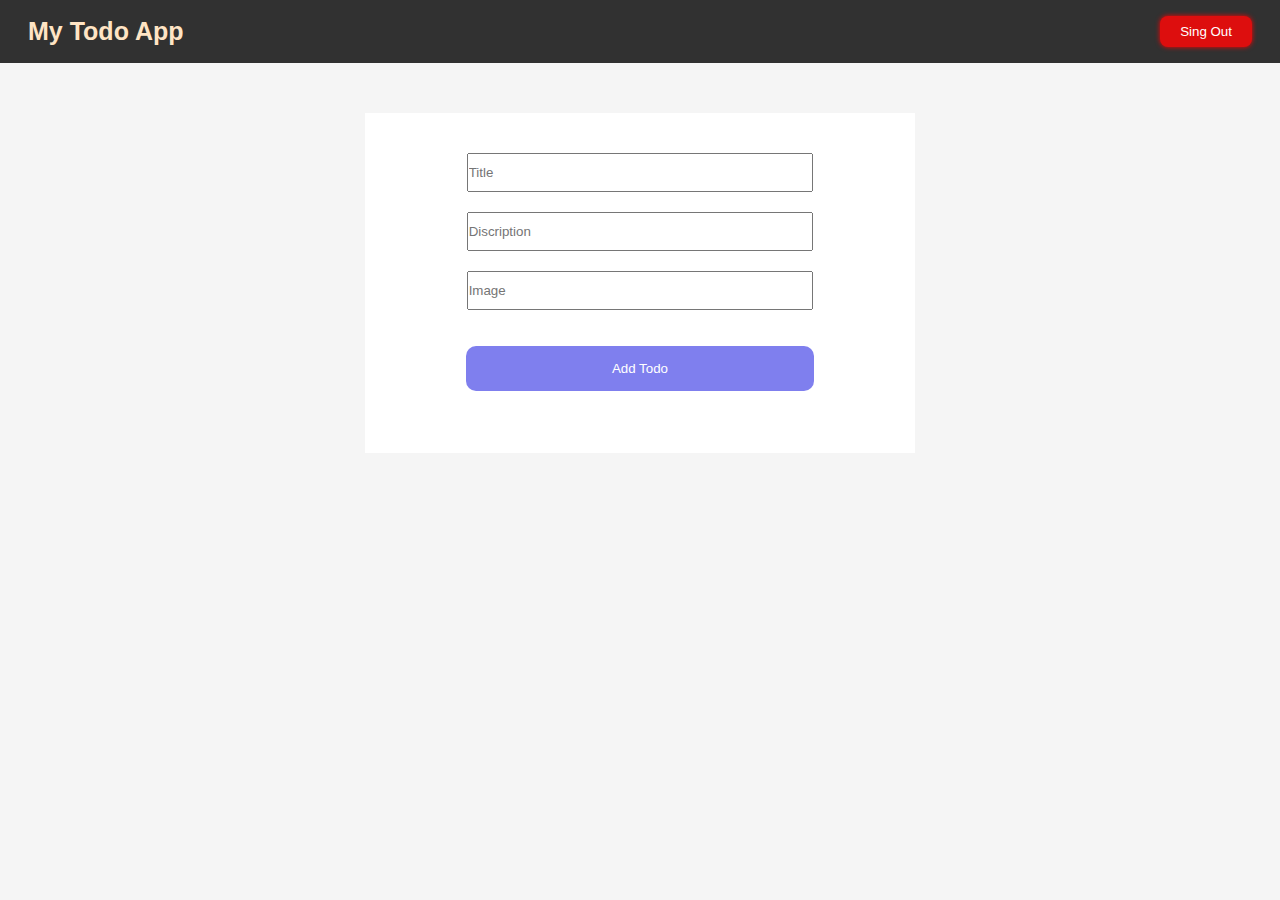
<file: index.html>
<!DOCTYPE html>
<html lang="en">
<head>
  <meta charset="UTF-8">
  <meta http-equiv="X-UA-Compatible" content="IE=edge">
  <meta name="viewport" content="width=device-width, initial-scale=1.0">
  <title>Document</title>
  <link rel="stylesheet" href="css/style.css">
</head>

<body>

  <header>
    <div class="container">
     <div class="navbar">
       <h1>My Todo App</h1>

       <button class="singOut">Sing Out</button>
     </div>
    </div>
  </header>

  <main>
    <div class="container">
     <div class="center">
       <div class="card">
         <form>

          <div>
            <input 
             type="text"
             placeholder="Title"
             class="title"
            >
          </div>

          <div>
            <input 
             type="text"
             placeholder="Discription"
             class="discription"
            >
          </div>

          <div>
            <input 
             type="text"
             placeholder="Image"
             class="image"
            >
          </div>
           <p class="error">
            
           </p>
          <div>
            <button class="addTodo">Add Todo</button>
          </div>

         </form>
       </div>
     </div>
    </div>

    <div class="container">
      <div class="row">

      </div>
    </div>
  </main>
 



  <footer>

  </footer>
  <script src="js/script.js"></script>
</body>
</html>
</file>
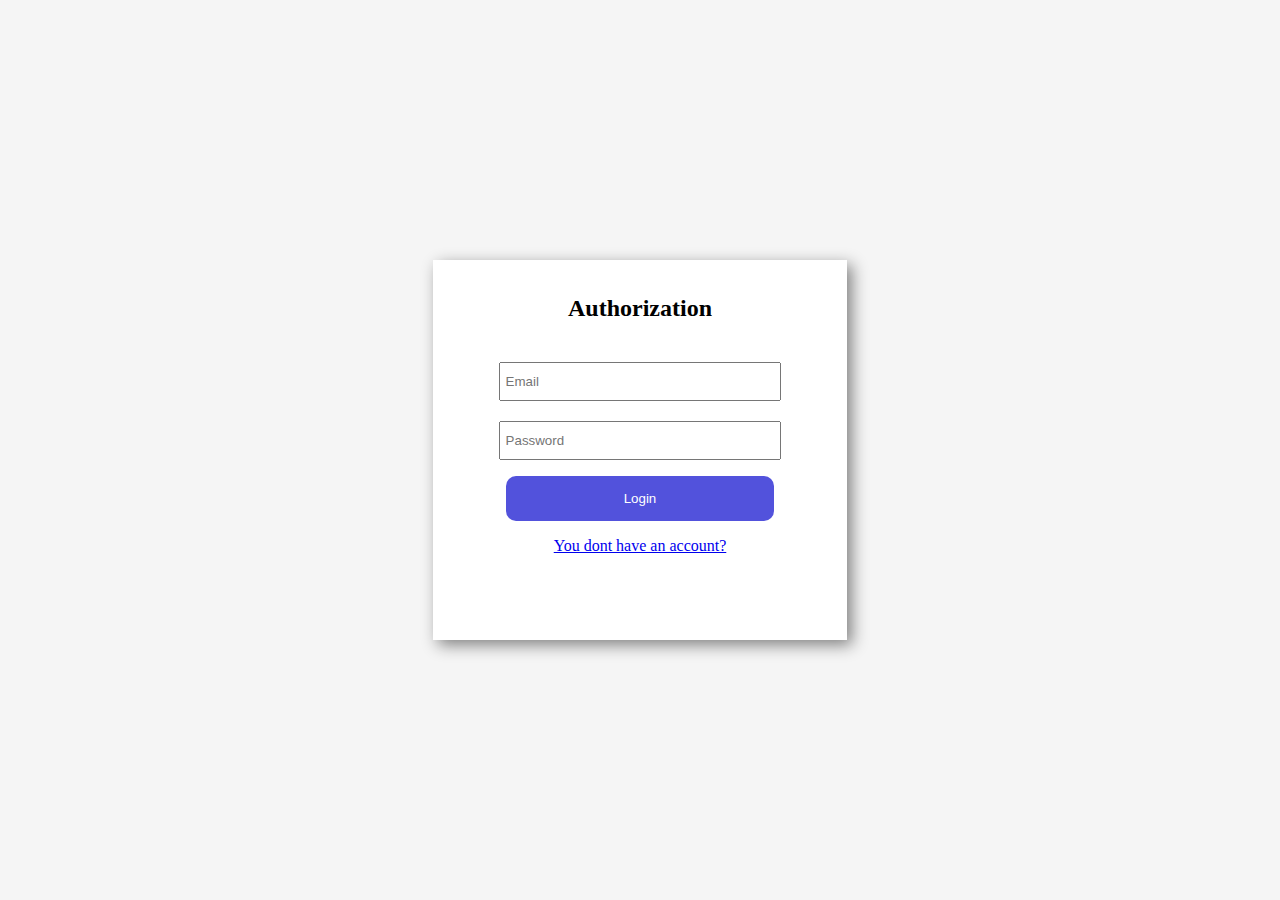
<file: auth.html>
<!DOCTYPE html>
<html lang="en">
  <head>
    <meta charset="UTF-8" />
    <meta http-equiv="X-UA-Compatible" content="IE=edge" />
    <meta name="viewport" content="width=device-width, initial-scale=1.0" />
    <title>Auth</title>
    <link rel="stylesheet" href="css/register.css" />
  </head>
  <body>
    <div class="container">
      <div class="card">
        <h2>Authorization</h2>
        <form>
          <div>
            <input 
            type="email" 
            placeholder="Email" 
            class="email" />
          </div>
          <div>
            <input 
            placeholder="Password" 
            type="password" 
            class="password" />
          </div>
          <p class="error"></p>
          <div>
            <button class="submitBtn">Login</button>
          </div>

          <p>
            <a href="./register.html">
              You dont have an account?
            </a>
          </p>

        </form>
      </div>
    </div>

    <script src="js/auth.js"></script>
  </body>
</html>
</file>
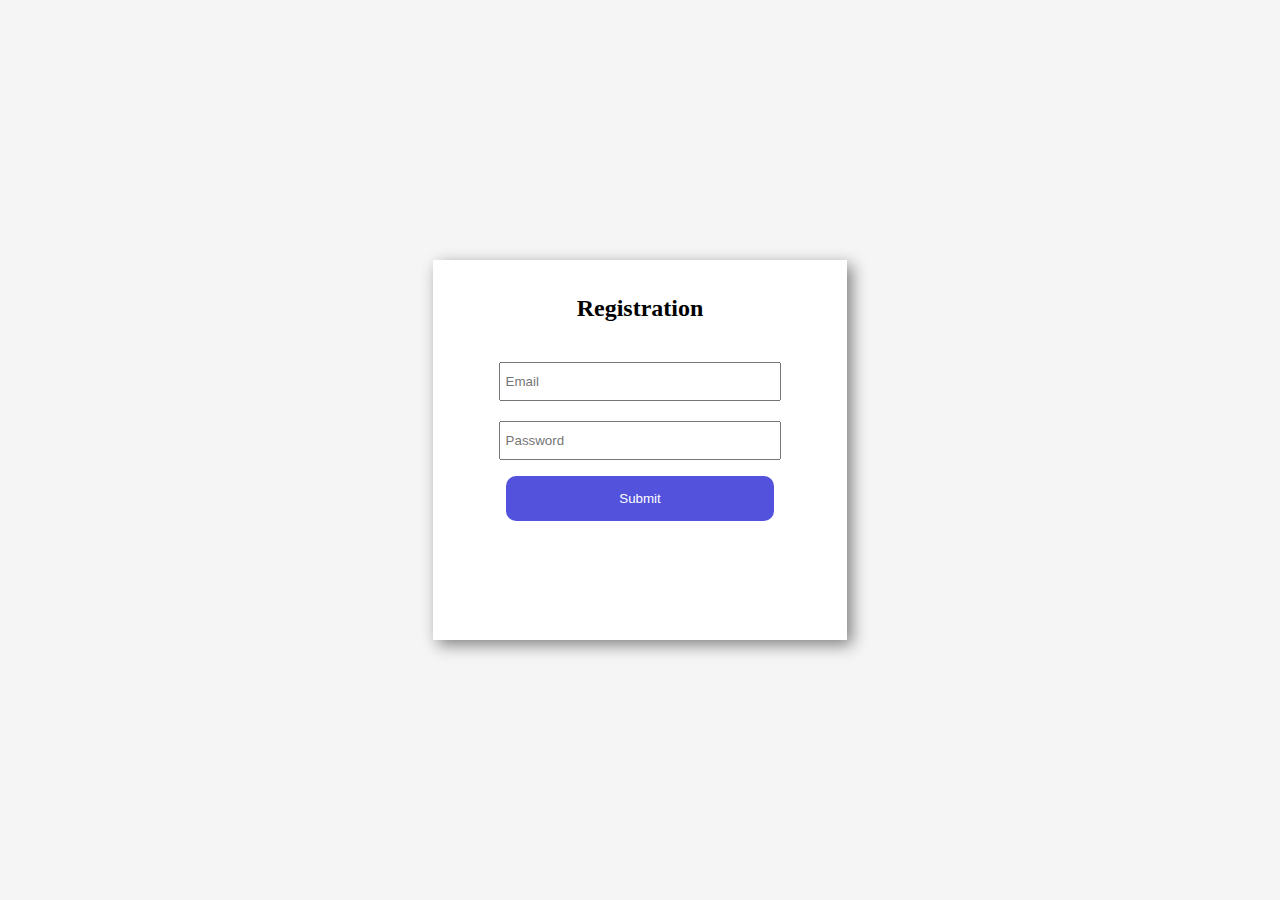
<file: register.html>
<!DOCTYPE html>
<html lang="en">
  <head>
    <meta charset="UTF-8" />
    <meta http-equiv="X-UA-Compatible" content="IE=edge" />
    <meta name="viewport" content="width=device-width, initial-scale=1.0" />
    <title>Register</title>
    <link rel="stylesheet" href="css/register.css" />
  </head>
  <body>
    <div class="container">
      <div class="card">
        <h2>Registration</h2>
        <form>
          <div>
            <input 
            type="email" 
            placeholder="Email" 
            class="email" />
          </div>
          <div>
            <input 
            placeholder="Password" 
            type="password" 
            class="password" />
          </div>
          <p class="error"></p>
          <div>
            <button class="submitBtn">Submit</button>
          </div>
        </form>
      </div>
    </div>

    <script src="js/register.js"></script>
  </body>
</html>
</file>
<file: css/style.css>
body{
  margin: 0;
  font-family: Arial, Helvetica, sans-serif;
  background-color: whitesmoke;
}

.container{
  width: 1224px;
  margin: auto;
}

header {
  background-color: rgba(0, 0, 0, .8);
}

.navbar {
  display: flex;
  justify-content: space-between;
  align-items: center;
}

.navbar h1 {
  color: bisque;
  font-size: 25px;
}

.navbar button {
  padding: 8px 20px;
  border-radius: 8px;
  border: 0;
  box-shadow: 0px 0px 5px red;
  background-color: rgb(221, 14, 14);
  color: white;
  cursor: pointer;
}




.center {
  display: flex;
  justify-content: center;
  margin-top: 50px;
}

.card {
  background-color: white;
  width: 40%;
  height: 280px;
  padding: 30px;
  text-align: center;
}

.card form input{
  width: 70%;
  padding: 10px 0;
  margin: 10px 0;
}

.card form button {
  padding: 15px 0;
  width: 71%;
  margin-top: 10px;
  background-color: rgb(127, 127, 238);
  border: 0;
  border-radius: 10px;
  color: white;
  cursor: pointer;
}

.error {
  color: red;
}

.boxes {
  width: 30%;
  height: auto;
  padding: 10px;
  background-color: white;
  box-shadow: 0 0 5px gray;
}

.boxes img {
  width: 100%;
  object-fit: cover;
  height: 300px;
}

.boxes h4 {
  text-align: center;
}


.row {
  display: flex;
  flex-wrap: wrap;
  justify-content: space-between;
  margin-top: 50px;
  row-gap: 30px;
}

.btn_inline {
  display: flex;
  gap: 10px;
}

.btn_inline button {
  width: 50%;
  padding: 10px 0;
  cursor: pointer;
  color: white;
  border: 0;
  border-radius: 8px;
}

.btn_inline button:nth-child(1) {
  background-color: rgb(218, 108, 108);
}

.btn_inline button:nth-child(2) {
  background-color: rgb(84, 89, 216);
}
</file>
<file: css/register.css>
body {
  margin: 0;
  padding: 0;
  background: whitesmoke;
}

.container {
  display: flex;
  justify-content: center;
  align-items: center;
  height: 100vh;
}

.card {
  background-color: white;
  width: 30%;
  height: 350px;
  padding: 15px;
  box-shadow: 5px 5px 15px gray;
  text-align: center;
}

.card form {
  text-align: center;
  width: 100%;
}

.card form input {
  width: 70%;
  padding: 10px 5px;
  margin-top: 20px;
}

.card form button {
  width: 70%;
  padding: 15px 5px;
  background-color: rgb(82, 82, 220);
  color: white;
  border: 0;
  border-radius: 10px;
  cursor: pointer;
}

.error {
  color: red;
}
</file>
